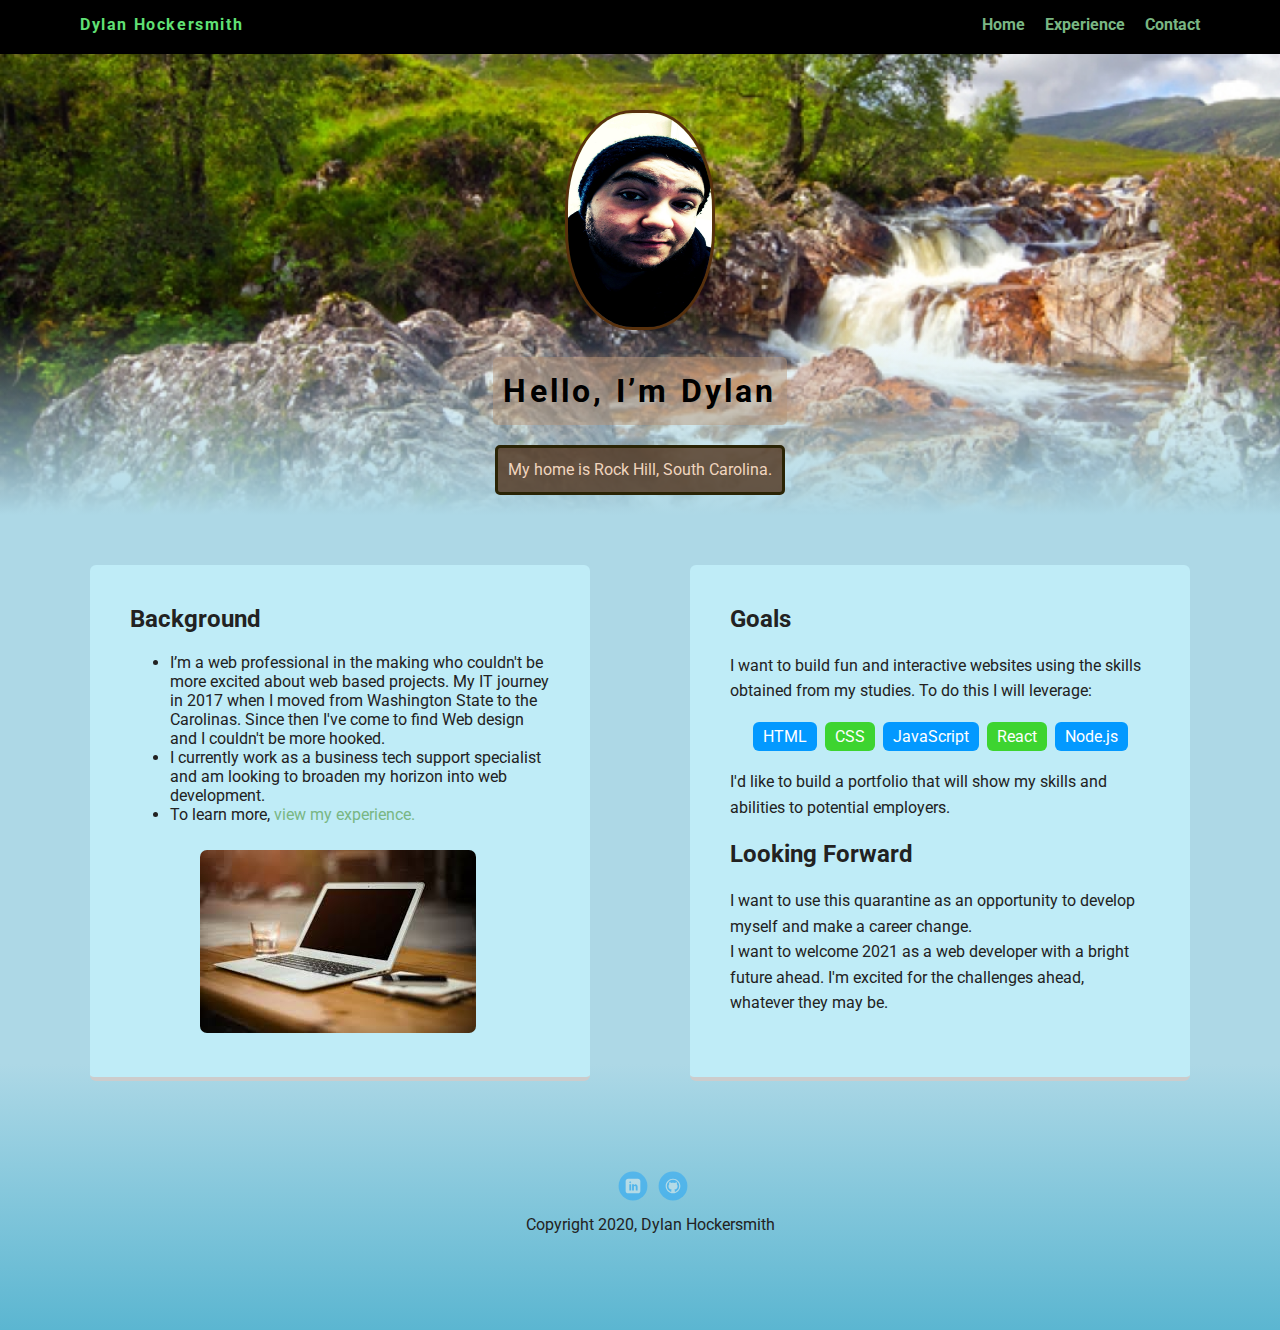
<file: index.html>
<!doctype html>
<html lang="en">
<head>
  <meta charset="utf-8">
  <title>Dylan Hockersmiths's Profile</title>
  <meta name="viewport" content="width=device-width, initial-scale=1.0">
  <link rel="stylesheet" href="styles.css">
  <link href="https://fonts.googleapis.com/css?family=Muli%7CRoboto:400,300,500,700,900" rel="stylesheet"></head>
  <body>

    <nav class="main-nav">
        <ul class="nav">
          <li class="name">Dylan Hockersmith</li>
          <li><a href="index.html">Home</a></li>
          <li><a href="experience.html">Experience</a></li>
          <li><a href="contact.html">Contact</a></li>
        </ul>
      </nav>

    <header>
      <img src="images/me.jpg" alt="Dylan Hockersmith, Web Developer" class="profile-image">
      <h1 class="tag name">Hello, I’m Dylan</h1>
      <p class="tag location">My home is Rock Hill, South Carolina.</p>
    </header>

    <main class="flex">
      <article class="card">
        <h2 class="card-title">Background</h2>
       <ul>
          <li>I’m a web professional in the making who couldn't be more excited about web based projects. My IT journey in 2017 when I moved from Washington State to the Carolinas. Since then I've come to find Web design and I couldn't be more hooked.</li>
          <li>I currently work as a business tech support specialist and am looking to broaden my horizon into web development.</li>
            <li>To learn more, <a href="experience.html">view my experience.</a></li>
        </ul>
        <img src="images/stock-laptop.jpg" alt="Laptop on park bench" class="article-img">
      </article> 
      

      <article class="card">
        <h2 class="card-title">Goals</h2>
        <p>I want to build fun and interactive websites using the skills obtained from my studies. To do this I will leverage:</p>
        <ul class="skills">
          <li>HTML</li>
          <li>CSS</li>
          <li>JavaScript</li>
          <li>React</li>
          <li>Node.js</li>
        </ul>
        <p>I'd like to build a portfolio that will show my skills and abilities to potential employers.</p>
        <h2 class="card-title">Looking Forward</h2>
        <p>I want to use this quarantine as an opportunity to develop myself and make a career change. <br>
          I want to welcome 2021 as a web developer with a bright future ahead. I'm excited for the challenges ahead, whatever they may be.
        </p>
      </article> 

    </main>
    <footer>
      <ul>
        <li><a href="https://www.linkedin.com/in/dylan-hockersmith-0779b440/" class="social linkedin" target="_blank">LinkedIn</a></li>
        <li><a href="https://github.com/DylanHockersmith" class="social github" target="_blank">Github</a></li>
      </ul>
      <p class="copyright">Copyright 2020, Dylan Hockersmith</p>
    </footer>
  </body>
  </html>
</file>
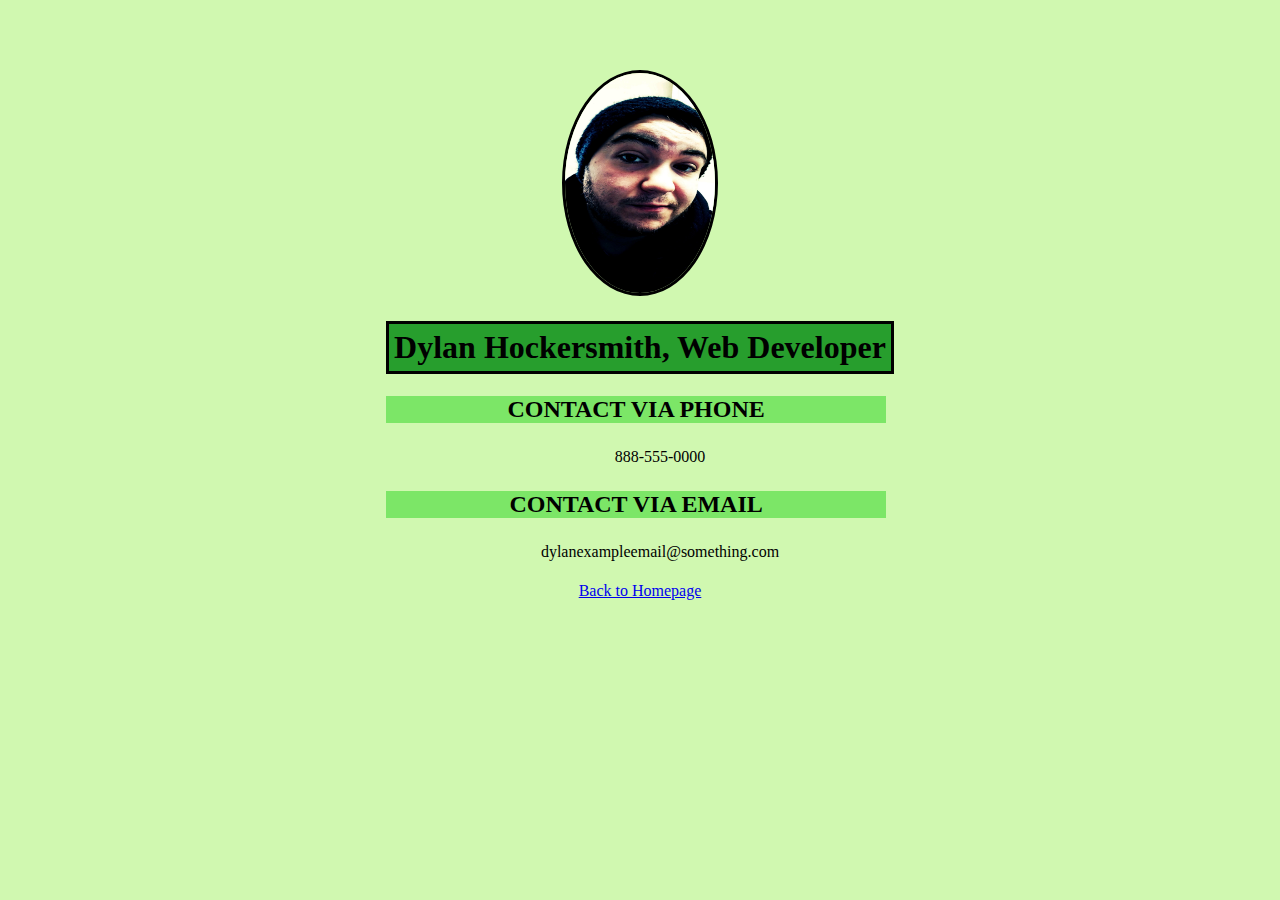
<file: contact.html>
<!DOCTYPE html>
<html lang="en">
    <head>
        <title>Dylan Hockersmith's Contact Information</title>
        <link rel="stylesheet" href="resume.css">
    </head>
    <body>
        <div class="content-area">
            <img src="images/me.jpg" alt="Dylan Hockersmith, Web Developer" class="main-image">
            <h1>Dylan Hockersmith, Web Developer</h1>
            <h2 class="section-title">Contact via Phone</h2>
            <ul class="content-points">
                <li>888-555-0000</li>
            </ul>
            <h2 class="section-title">Contact via email</h2>
            <ul>
                <li>dylanexampleemail@something.com</li>
            </ul>
        </div>

        <footer><p><a href="index.html">Back to Homepage</a></p></footer>
    </body>
</html>
</file>
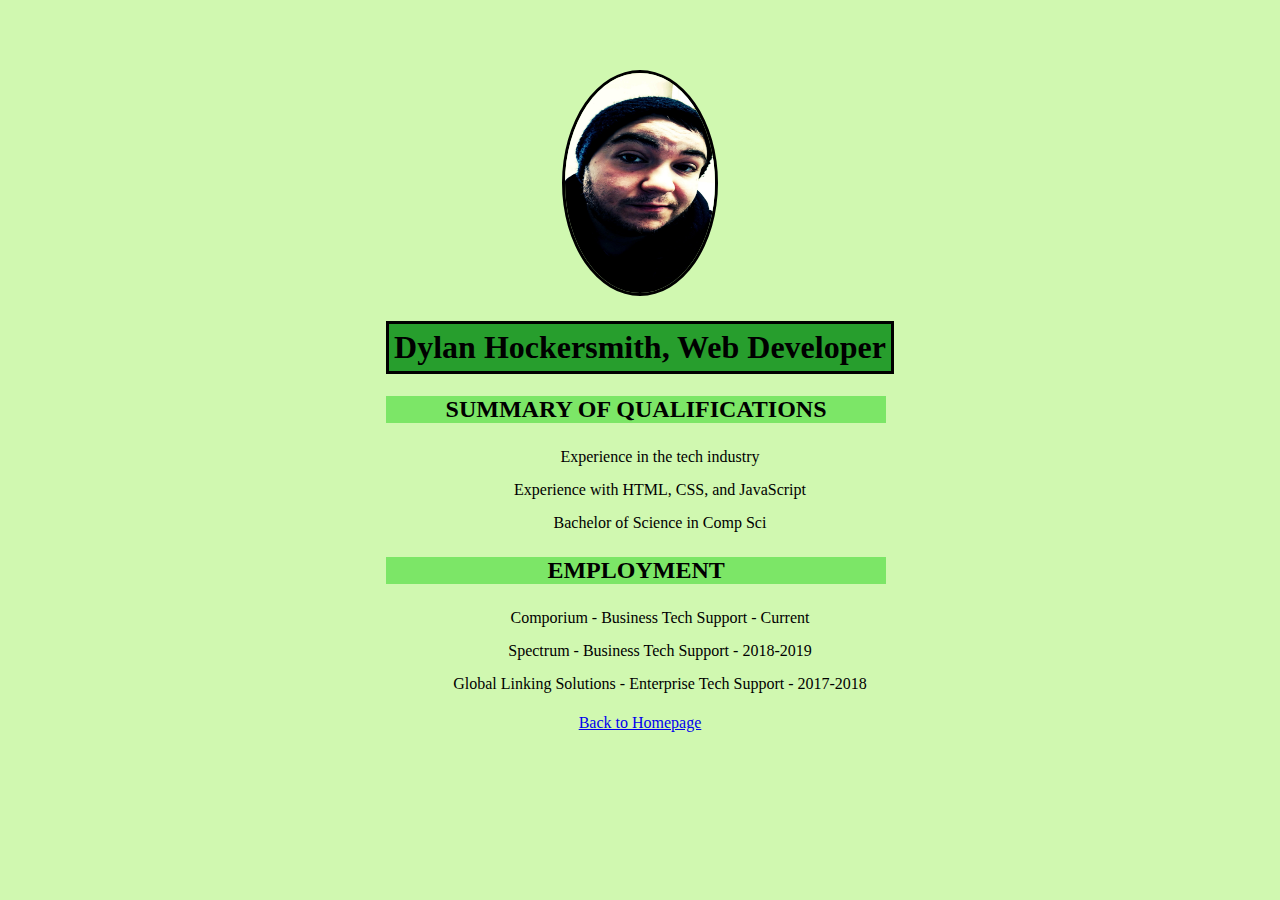
<file: experience.html>
<!DOCTYPE html>
<html lang="en">
    <head>
        <title>Dylan Hockersmith's Resume</title>
        <link rel="stylesheet" href="resume.css">
    </head>
    <body>
        <div class="content-area">
            <img src="images/me.jpg" alt="Dylan Hockersmith, Web Developer" class="main-image">
            <h1>Dylan Hockersmith, Web Developer</h1>
            <h2 class="section-title">Summary of Qualifications</h2>
            <ul class="content-points">
                <li>Experience in the tech industry</li>
                <li>Experience with HTML, CSS, and JavaScript</li>
                <li>Bachelor of Science in Comp Sci</li>
            </ul>
            <h2 class="section-title">Employment</h2>
            <ul>
                <li>Comporium - Business Tech Support - Current</li>
                <li>Spectrum - Business Tech Support - 2018-2019</li>
                <li>Global Linking Solutions - Enterprise Tech Support - 2017-2018</li>
            </ul>
        </div>

        <footer><p><a href="index.html">Back to Homepage</a></p></footer>
    </body>
</html>
</file>
<file: styles.css>
/* Global Layout Set-up */
* { 
  box-sizing: border-box;
}
  
body {
  margin: 0;
  padding: 0;
  text-align: center;
  font-family: 'Roboto', sans-serif;
  color: #222;
  background: linear-gradient(to top, rgb(91, 182, 209), lightblue 20%);
}
/* Link Styles */

a {
  text-decoration: none;
  color: rgb(121, 182, 131);
}
a:hover {
  color: #6633ff;
}

/* Section Styles */

.main-nav {
  width: 100%;
  background: black;
  min-height: 30px;
  padding: 10px;
  position: fixed;
  text-align: center;
}
.nav {
  display: flex;
  justify-content: space-around;
  font-weight: 700;
  list-style-type: none;
  margin: 0 auto;
  padding: 0;
}

.name {
  letter-spacing: 0.1em;
}

.nav .name {
    display: block;
    margin-right: auto;
    color: rgb(96, 224, 117);
}
.nav li {
  padding: 5px 10px 10px 10px;
}
.nav a {
  transition: all .5s;
}
.nav a:hover {
  color: rgb(96, 224, 117);
}

.nav a:active {
  color: #0399ff;
}

header {
  text-align: center;
  background: linear-gradient(0deg, lightblue, transparent 40%),
              url('images/nature-bg.jpg') no-repeat center;


  background-size: cover;
  overflow: hidden;
  padding-top: 60px;
}
header {
  line-height: 1.5;
}
header .profile-image {
  margin-top: 50px;
  width: 150px;
  height: 220px;
  border-radius: 45%;
  border: 3px solid rgb(88, 49, 13);
  transition: all .5s;
}
header .profile-image:hover {
  transform: scale(1.2) rotate(360deg);
}
.tag {
  background-color: rgba(184, 151, 124, 0.5);
  color: black;
  padding: 10px;
  border-radius: 5px;
  display: table;
  margin: 20px auto;
} 
.location {
  background-color: rgba(80, 52, 30, 0.808);
  color: rgb(240, 213, 191);
  border: solid rgb(43, 36, 5) 3px;
}
.card {
  margin: 30px;
  padding: 20px 40px 40px;
  max-width: 500px;
  text-align: left;
  background: rgb(191, 236, 247);
  border-bottom: 4px solid #ccc;
  border-radius: 6px;
  transition: all .5s;
}
.card:hover {
  border-color: #4d28d3;
}

ul.skills {
  padding: 0;
  text-align: center;
}

.skills li {
  border-radius: 6px;
  display: inline-block;
  background: #3dd430;
  color: white;
  padding: 5px 10px;
  margin: 2px;
}

.skills li:nth-child(odd) {
  background: #0399ff;
}

footer {
  width: 100%;
  min-height: 30px;
  padding: 20px 0 40px 20px;
}

footer .copyright {
  top: -8px;
  font-size: .75em;
}

footer ul {
  list-style-type: none;
  margin: 0;
  padding: 0;
}

footer ul li {
  display: inline-block;
}

a.social {
  display: inline-block;
  text-indent: -9999px;
  margin-left: 5px;
  width: 30px;
  height: 30px;
  background-size: 30px 30px;
  opacity: .4;
  transition: all .5s;
}
a.twitter {
  background-image: url(images/twitter.svg);
}
a.linkedin {
  background-image: url(images/linkedin.svg);
}
a.github {
  background-image: url(images/github.svg);
}
a.social:hover {
  opacity: 1;
}
.clearfix {
  clear: both;
}

/* Styles for larger screens */
@media screen and (min-width: 720px) {
  
  .flex {
      display: -ms-flexbox;      /* TWEENER - IE 10 */
      display: flex; 
      max-width: 1200px;
      -ms-flex-pack: distribute;
      justify-content: space-around;
      margin: 0 auto;
  }

  header {
    min-height: 470px;
  }

  .nav {
    max-width: 1200px;
    padding: 0 30px;
  }


  main {
    padding-top: 20px;
  }

  main p {
    line-height: 1.6em;
  }

  footer {
    font-size: 1.3em;
    max-width: 1200px;
    margin: 40px auto;
  }

  .article-img {
      margin-top: 10px;
      margin-left: 70px;
    border-radius: 7px;
  }

}
</file>
<file: resume.css>
body {
    background-color: #d0f8b0;
    color: black;
    padding: 10px;
    border-radius: 5px;
    display: table;
    margin: 10px auto;
}

.content-area {
    text-align: center;
}

.main-image {
    margin-top: 50px;
    width: 150px;
    height: 220px;
    border-radius: 50%;
    border: 3px solid black;
    transition: all .5s;
}

h1 {
    background-color: #279e2d;
    border: solid black 3px;
    padding: 5px;
}

.section-title {
    text-transform: uppercase;
    background-color: #7ce667;
    width: 500px;
}

ul {
    list-style-type: none;
}

li {
    margin: 5px;
    padding: 5px;
}

footer {
    text-align: center;
}
</file>
